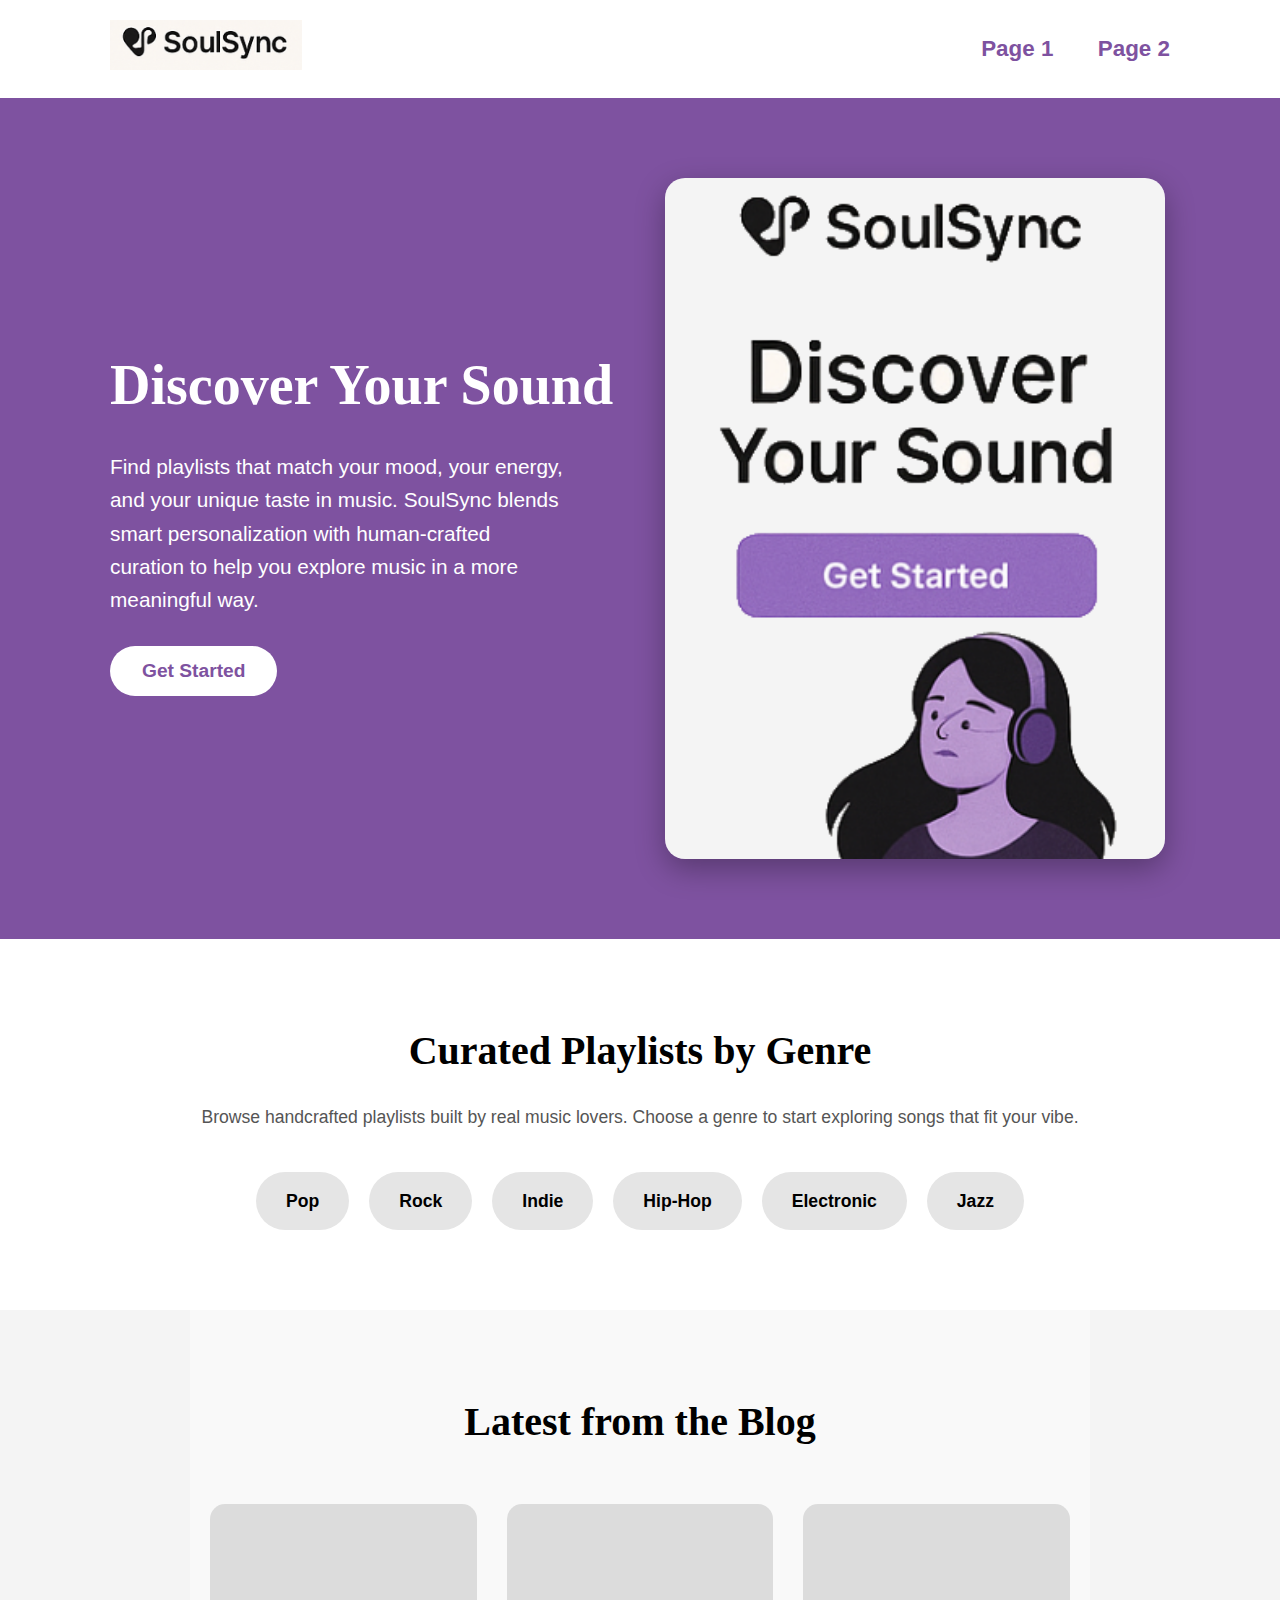
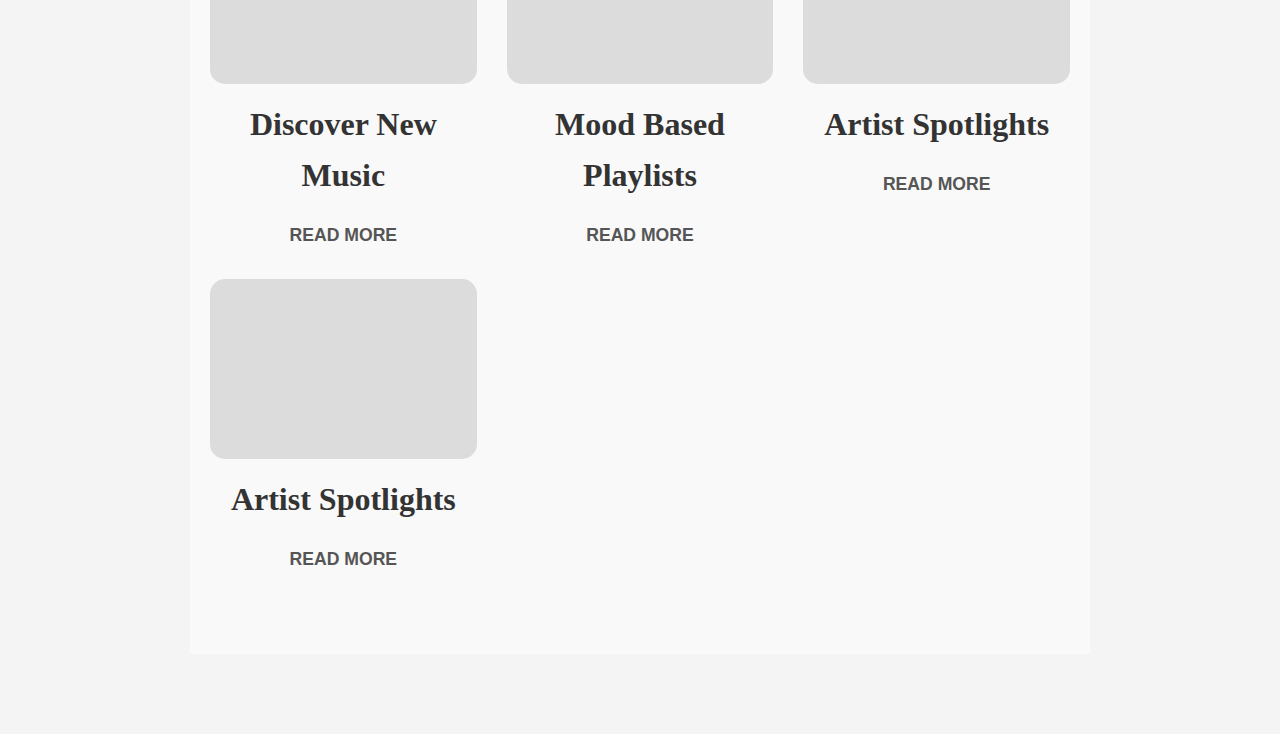
<file: index.html>
<!DOCTYPE html>
<html lang="en">
<head>
    <meta charset="UTF-8">
    <meta name="viewport" content="width=device-width, initial-scale=1.0">
    <title>Peyton Anderson</title>
    <link rel="stylesheet" href="style.css">
</head>
<body>
    <header>
        <div class="container">
            <div id="logo">
                <img src="Logo.png" alt="The logo">
            </div>
            <nav>
                <a href="#">Page 1</a>
                <a href="#">Page 2</a>
            </nav>
        </div>
    </header>

    <main>
        <section class="hero">
            <div class="container">
                <div id="hero-text">
                    <h1>Discover Your Sound</h1>
                    <p>Find playlists that match your mood, your energy, and your unique taste in music. SoulSync blends smart personalization with human-crafted curation to help you explore music in a more meaningful way.</p>
                    <button class="button">Get Started</button>
                </div>
                <img src="HomeImage.png" alt="A person wearing headphones enjoying music">
            </div>
        </section>

        <section class="genres">
            <div class="container">
                <h2>Curated Playlists by Genre</h2>
                <p>Browse handcrafted playlists built by real music lovers. Choose a genre to start exploring songs that fit your vibe.</p>
                <ul class="genre-grid">
                    <li>Pop</li>
                    <li>Rock</li>
                    <li>Indie</li>
                    <li>Hip-Hop</li>
                    <li>Electronic</li>
                    <li>Jazz</li>
                </ul>
            </div>
        </section>

        <section class="blog">
            <div class="container">
                <h2>Latest from the Blog</h2>
                <div class="blog-grid">
                    <div class="post-card">
                        <div class="image-placeholder"></div>
                        <h3>Discover New Music</h3>
                        <p>READ MORE</p>
                    </div>
                    <div class="post-card">
                        <div class="image-placeholder"></div>
                        <h3>Mood Based Playlists</h3>
                        <p>READ MORE</p>
                    </div>
                    <div class="post-card">
                        <div class="image-placeholder"></div>
                        <h3>Artist Spotlights</h3>
                        <p>READ MORE</p>
                    </div>
                    <div class="post-card">
                        <div class="image-placeholder"></div>
                        <h3>Artist Spotlights</h3>
                        <p>READ MORE</p>
                    </div>
                </div>
            </div>
        </section>
    </main>
</body>
</html>
</file>
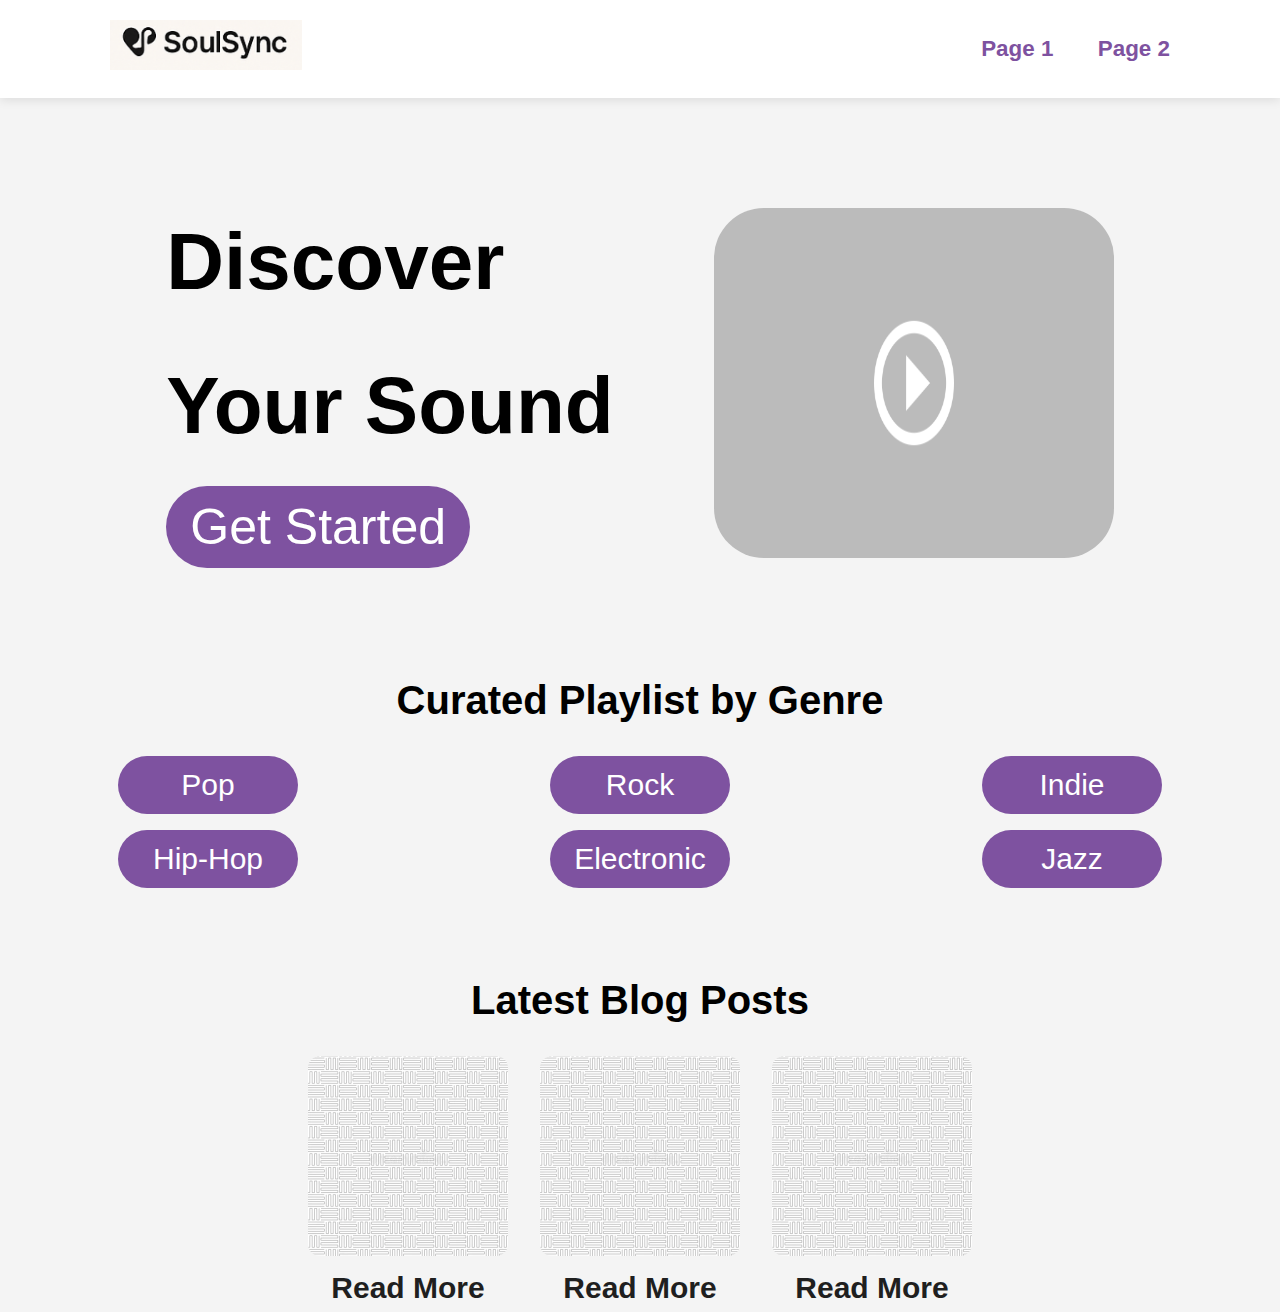
<file: page1.html>
<!DOCTYPE html>
<html lang="en">
<head>
    <meta charset="UTF-8">
    <meta name="viewport" content="width=device-width, initial-scale=1.0">
    <title>Peyton Anderson</title>
    <link rel="stylesheet" href="style.css">
</head>
<body>
    <header>
        <div class="container">
            <div id="logo">
                <img src="Logo.png" alt="The logo">
            </div>
            <nav>
                <a href="page1.html">Page 1</a>
                <a href="page2.html">Page 2</a>
            </nav>
        </div>
    </header>

    <main>
        <section id="discover">
            <div class="discover-content">
                <h1>Discover</h1> 
                <h1>Your Sound</h1>
                <button>Get Started</button>
            </div>
            <img src="video-placeholder.png" alt="intro video">
        </section>

        <section id="genres">
            <h2>Curated Playlist by Genre</h2>
            <ul class="genres-grid">
                <li class="genres_types">
                    <button>Pop</button>
                </li>
                <li class="genres_types">
                    <button>Rock</button>
                </li>
                <li class="genres_types">
                    <button>Indie</button>
                </li>
                <li class="genres_types">
                    <button>Hip-Hop</button>
                </li>
                <li class="genres_types">
                    <button>Electronic</button>
                </li>
                <li class="genres_types">
                    <button>Jazz</button>
                </li>
            </ul>
        </section>

        </section>
        <section id="blog">
            <h2>Latest Blog Posts</h2>
            <ul>
                <li class="post">
                    <img src="gray.webp" alt="blog post">
                    <a href="#">Read More</a>
                </li>
                <li class="post">
                    <img src="gray.webp" alt="blog post">
                    <a href="#">Read More</a>
                </li>
                <li class="post">
                    <img src="gray.webp" alt="blog post">
                    <a href="#">Read More</a>
                </li>
            </ul>
        </section>
    </main>
</body>
</html>
</file>
<file: style.css>
* {
    margin: 0;
    padding: 0;
    box-sizing: border-box;
}

body {
    font-family: Arial, Helvetica, sans-serif;
    background-color: #F4F4F4;
    line-height: 1.6;
}

.container {
    max-width: 1100px;
    margin: 0 auto;
    padding: 0 20px;
}

header {
    background: white;
    padding: 20px 0;
    box-shadow: 0 2px 10px rgba(0,0,0,0.1);
}

header .container {
    display: flex;
    justify-content: space-between;
    align-items: center;
}

#logo img {
    height: 50px;
}

nav a {
    font-size: 1.4rem;
    color: #7E52A0;
    text-decoration: none;
    margin-left: 40px;
    font-weight: 600;
}

.hero {
    padding: 80px 0;
    background: #7e52a0;
    color: white;
    text-align: left;
}

.hero .container {
    display: grid;
    grid-template-columns: 1fr 1fr;
    gap: 50px;
    align-items: center;
}

#hero-text h1 {
    font-size: 3.5rem;
    margin-bottom: 20px;
    font-family: 'Times New Roman', Times, serif;
}

#hero-text p {
    font-size: 1.3rem;
    margin-bottom: 30px;
    max-width: 90%;
}

.button {
    padding: 14px 32px;
    font-size: 1.2rem;
    background: white;
    color: #7e52a0;
    border: none;
    border-radius: 50px;
    font-weight: bold;
}

.hero img {
    width: 100%;
    max-width: 500px;
    border-radius: 20px;
    box-shadow: 0 10px 30px rgba(0,0,0,0.3);
}

.genres {
    padding: 80px 0;
    background: white;
    text-align: center;
}

.genres h2 {
    font-size: 2.5rem;
    margin-bottom: 20px;
    font-family: 'Times New Roman', Times, serif;
}

.genres p {
    margin-bottom: 40px;
    font-size: 1.1rem;
    color: #555;
}

.genre-grid {
    display: flex;
    flex-wrap: wrap;
    justify-content: center;
    gap: 20px;
    list-style: none;
}

.genre-grid li {
    padding: 15px 30px;
    background: #e5e5e5;
    border-radius: 30px;
    font-weight: bold;
    font-size: 1.1rem;
    transition: 0.3s;
}

.genre-grid li:hover {
    background: #7e52a0;
    color: white;
}

.blog {
    padding: 80px 0;
    background: #f9f9f9;
    text-align: center;
}

.blog h2 {
    font-size: 2.5rem;
    margin-bottom: 50px;
    font-family: 'Times New Roman', Times, serif;
}

.blog-grid {
    display: grid;
    grid-template-columns: repeat(auto-fit, minmax(220px, 1fr));
    gap: 30px;
}

.post-card h3 {
    margin: 15px 0 10px;
    font-size: 1.3rem;
}

.post-card p {
    color: #7e52a0;
    font-weight: bold;
    cursor: pointer;
}

.image-placeholder {
    width: 100%;
    height: 180px;
    background: #dcdcdc;
    border-radius: 15px;
    background-size: 20px 20px;
}

/* Responsive */
@media (max-width: 768px) {
    .hero .container {
        grid-template-columns: 1fr;
        text-align: center;
    }
    
    #hero-text h1 { font-size: 2.8rem; }
    .hero img { max-width: 350px; margin: 0 auto; }
    nav a { margin: 0 15px; font-size: 1.1rem; }
}

.moodhero {
    max-width: 900px;
    margin: 0 auto 60px auto;
    text-align: left;
}
 
.moodhero h1 {
    font-size: 2.8rem;
    font-family: 'Times New Roman', Times, serif;
    color: #333;
    margin-bottom: 20px;
}
 
.moodhero img {
    width: 100%;
    max-width: 500px;
    border-radius: 15px;
    background: #dcdcdc;
    margin-bottom: 20px;
    display: block;
}
 
.moodhero button {
    padding: 12px 28px;
    margin: 8px 10px 0 0;
    font-size: 1rem;
    border: none;
    border-radius: 30px;
    background: #e5e5e5;
    font-weight: bold;
    color: #333;
    transition: 0.3s;
    cursor: pointer;
}
 
.moodhero button:hover {
    background: #7E52A0;
    color: white;
}
 
.artist.spotlight {
    max-width: 900px;
    margin: 0 auto 60px auto;
    display: flex;
    gap: 30px;
    background: white;
    padding: 30px;
    border-radius: 15px;
    box-shadow: 0 2px 10px rgba(0,0,0,0.08);
}
 
.artist.spotlight img {
    width: 180px;
    height: 180px;
    border-radius: 15px;
    object-fit: cover;
}
 
.artist.spotlight h2:first-of-type {
    font-size: 2rem;
    margin-bottom: 10px;
    font-family: 'Times New Roman', Times, serif;
}
 
.artist.spotlight h2:last-of-type {
    font-size: 1.3rem;
    font-weight: bold;
    margin-bottom: 15px;
}
 
.artist.spotlight p {
    margin-bottom: 20px;
    color: #555;
}
 
.artist.spotlight button {
    padding: 10px 25px;
    background: #7E52A0;
    color: white;
    border: none;
    border-radius: 20px;
    font-weight: bold;
    cursor: pointer;
}
 
.blog {
    max-width: 900px;
    margin: 0 auto 80px auto;
}
 
.blog h3 {
    font-size: 2rem;
    margin-bottom: 20px;
    font-family: 'Times New Roman', Times, serif;
    color: #333;
}
 
.blog #community-box,
.blog #community\ box {
    background: white;
    padding: 30px;
    border-radius: 15px;
    box-shadow: 0 2px 10px rgba(0,0,0,0.08);
}
 
.blog p {
    font-size: 1.1rem;
    color: #555;
    line-height: 1.6;
}

#discover {
    display: flex;
    justify-content: center;
    align-items: center;
    gap: 100px;
    padding: 100px;
    max-width: 1200px;
    margin: 0 auto;
}

#discover h1, #discover button {
    text-align: left;
}

#discover img {
    height: 350px;
    max-width: 400px;
    width: 100%;
    border-radius: 50px;
}

#discover h1 {
    margin-bottom: 1rem;
    font-size: 80px;
}

#discover button {
    background-color: #7E52A0;
    color: white;
    padding: 0.75rem 1.5rem;
    border: none;
    border-radius: 100px;
    font-size: 50px;
}

#discover button:hover {
    background-color: #9C7BB5;
}

#genres h2 {
    text-align: center;
    width: 100%;
    margin-bottom: 1rem;
    font-size: 40px;
}

.genres-grid {
    display: grid;
    grid-template-columns: repeat(3, 1fr);
    grid-template-rows: repeat(2, 1fr);
    gap: 1rem;
    list-style: none;
    padding: 0;
    margin-top: 1.5rem;
}

.genres_types {
    display: flex;
    justify-content: center;
    align-items: center;
}

#genres button {
    min-width: 180px;          
    padding: 0.75rem 1.5rem;
    border-radius: 999px;
    border: none;
    background-color: #7E52A0;
    color: white;
    cursor: pointer;
    font-size: 30px;
}

#genres button:hover {
    background: #9C7BB5;
}

#blog {
    margin-top: 5rem;
}

#blog h2 {
    text-align: center;
    margin-bottom: 1.5rem;
    font-size: 40px;
}

#blog ul {
    display: flex;
    justify-content: center;
    gap: 2rem;
    list-style: none;
    padding: 0;
    margin: 0;
}

.post {
    display: flex;
    flex-direction: column;
    align-items: center;
    text-align: center;
}

.post img {
    width: 200px;
    height: auto;
    border-radius: 12px;
    margin-bottom: 0.5rem;
}

.post a {
    text-decoration: none;
    font-weight: bold;
    color: #1f1f1f;
    font-size: 30px;
}
</file>
